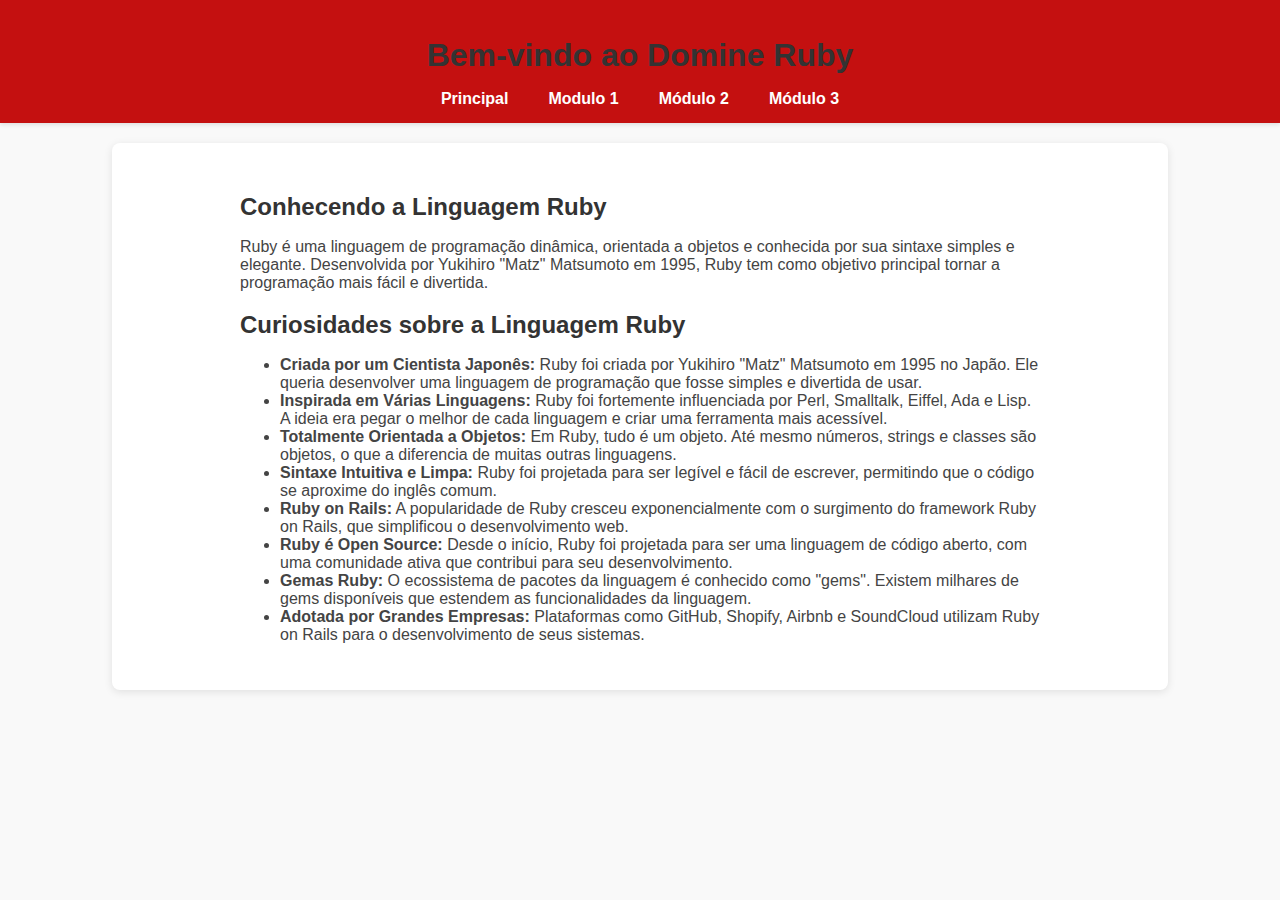
<file: index.html>
<!DOCTYPE html>
<html lang="pt-BR">
<head>
    <meta charset="UTF-8">
    <meta name="viewport" content="width=device-width, initial-scale=1.0">
    <title>Domine Ruby</title>
    <link rel="stylesheet" href="estilos.css">
</head>
<body>
    <header>
        <h1>Bem-vindo ao Domine Ruby</h1>
        <nav>
            <ul>
                <li><a href="index.html">Principal</a></li>
                <li><a href="instalacao.html">Modulo 1</a></li>
                <li><a href="informacoes.html">Módulo 2</a></li>
                <li><a href="programas.html">Módulo 3</a></li>
            </ul>
        </nav>
    </header>
    <main>
        <section class="introducao">
            <h2>Conhecendo a Linguagem Ruby</h2>
            <p>Ruby é uma linguagem de programação dinâmica, orientada a objetos e conhecida por sua sintaxe simples e elegante. Desenvolvida por Yukihiro "Matz" Matsumoto em 1995, Ruby tem como objetivo principal tornar a programação mais fácil e divertida.</p>
        </section>
        <section class="curiosidades">
            <h2>Curiosidades sobre a Linguagem Ruby</h2>
            <ul>
                <li><strong>Criada por um Cientista Japonês:</strong> Ruby foi criada por Yukihiro "Matz" Matsumoto em 1995 no Japão. Ele queria desenvolver uma linguagem de programação que fosse simples e divertida de usar.</li>
                <li><strong>Inspirada em Várias Linguagens:</strong> Ruby foi fortemente influenciada por Perl, Smalltalk, Eiffel, Ada e Lisp. A ideia era pegar o melhor de cada linguagem e criar uma ferramenta mais acessível.</li>
                <li><strong>Totalmente Orientada a Objetos:</strong> Em Ruby, tudo é um objeto. Até mesmo números, strings e classes são objetos, o que a diferencia de muitas outras linguagens.</li>
                <li><strong>Sintaxe Intuitiva e Limpa:</strong> Ruby foi projetada para ser legível e fácil de escrever, permitindo que o código se aproxime do inglês comum.</li>
                <li><strong>Ruby on Rails:</strong> A popularidade de Ruby cresceu exponencialmente com o surgimento do framework Ruby on Rails, que simplificou o desenvolvimento web.</li>
                <li><strong>Ruby é Open Source:</strong> Desde o início, Ruby foi projetada para ser uma linguagem de código aberto, com uma comunidade ativa que contribui para seu desenvolvimento.</li>
                <li><strong>Gemas Ruby:</strong> O ecossistema de pacotes da linguagem é conhecido como "gems". Existem milhares de gems disponíveis que estendem as funcionalidades da linguagem.</li>
                <li><strong>Adotada por Grandes Empresas:</strong> Plataformas como GitHub, Shopify, Airbnb e SoundCloud utilizam Ruby on Rails para o desenvolvimento de seus sistemas.</li>
            </ul>
        </section>
    </main>
</body>
</html>
</file>
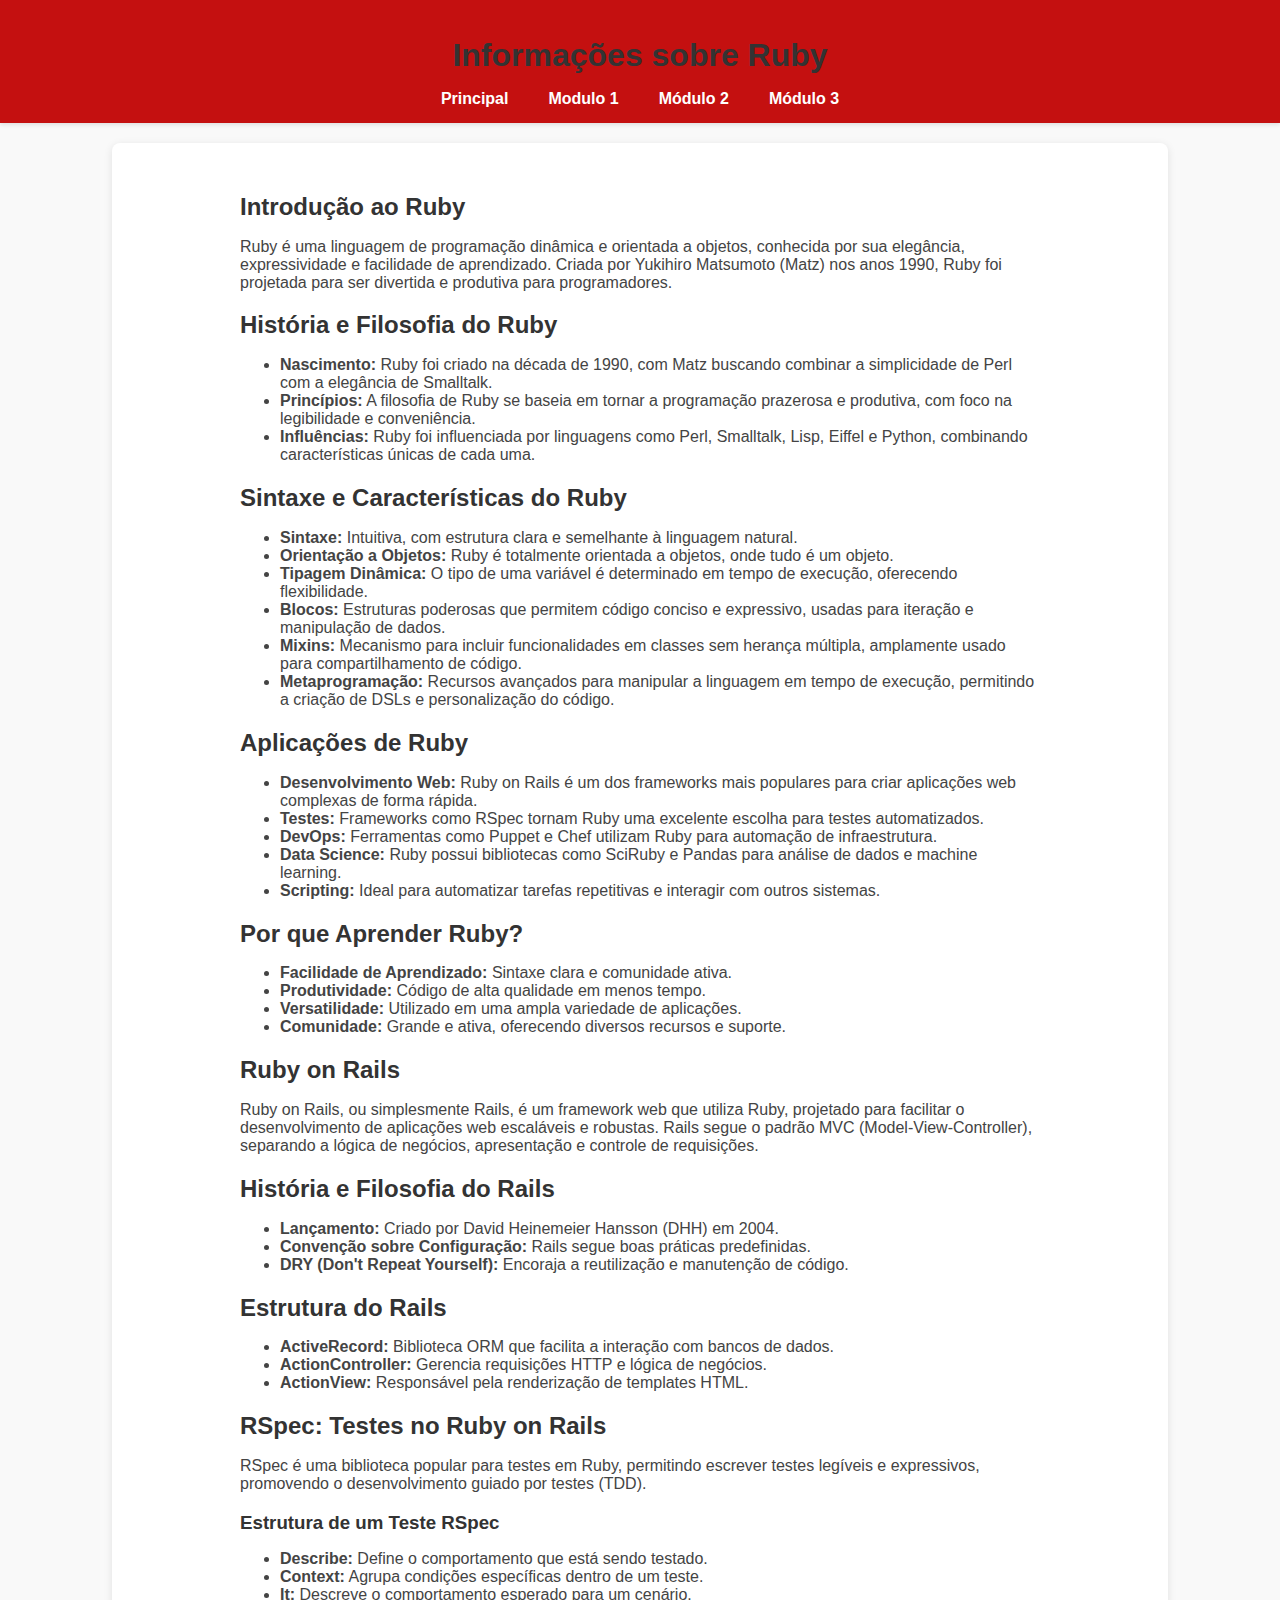
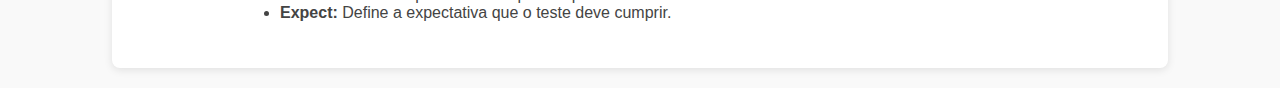
<file: informacoes.html>
<!DOCTYPE html>
<html lang="pt-BR">
<head>
    <meta charset="UTF-8">
    <meta name="viewport" content="width=device-width, initial-scale=1.0">
    <title>Detalhes sobre Ruby e Ruby on Rails</title>
    <link rel="stylesheet" href="estilos.css">
</head>
<body>
    <header>
        <h1>Informações sobre Ruby</h1>
        <nav>
            <ul>
              <li><a href="index.html">Principal</a></li>
              <li><a href="instalacao.html">Modulo 1</a></li>
              <li><a href="informacoes.html">Módulo 2</a></li>
              <li><a href="programas.html">Módulo 3</a></li>
            </ul>
        </nav>
    </header>
    <main>
        <section class="introducao">
            <h2>Introdução ao Ruby</h2>
            <p>Ruby é uma linguagem de programação dinâmica e orientada a objetos, conhecida por sua elegância, expressividade e facilidade de aprendizado. Criada por Yukihiro Matsumoto (Matz) nos anos 1990, Ruby foi projetada para ser divertida e produtiva para programadores.</p>
        </section>

        <section class="historia-filosofia">
            <h2>História e Filosofia do Ruby</h2>
            <ul>
                <li><strong>Nascimento:</strong> Ruby foi criado na década de 1990, com Matz buscando combinar a simplicidade de Perl com a elegância de Smalltalk.</li>
                <li><strong>Princípios:</strong> A filosofia de Ruby se baseia em tornar a programação prazerosa e produtiva, com foco na legibilidade e conveniência.</li>
                <li><strong>Influências:</strong> Ruby foi influenciada por linguagens como Perl, Smalltalk, Lisp, Eiffel e Python, combinando características únicas de cada uma.</li>
            </ul>
        </section>

        <section class="sintaxe-caracteristicas">
            <h2>Sintaxe e Características do Ruby</h2>
            <ul>
                <li><strong>Sintaxe:</strong> Intuitiva, com estrutura clara e semelhante à linguagem natural.</li>
                <li><strong>Orientação a Objetos:</strong> Ruby é totalmente orientada a objetos, onde tudo é um objeto.</li>
                <li><strong>Tipagem Dinâmica:</strong> O tipo de uma variável é determinado em tempo de execução, oferecendo flexibilidade.</li>
                <li><strong>Blocos:</strong> Estruturas poderosas que permitem código conciso e expressivo, usadas para iteração e manipulação de dados.</li>
                <li><strong>Mixins:</strong> Mecanismo para incluir funcionalidades em classes sem herança múltipla, amplamente usado para compartilhamento de código.</li>
                <li><strong>Metaprogramação:</strong> Recursos avançados para manipular a linguagem em tempo de execução, permitindo a criação de DSLs e personalização do código.</li>
            </ul>
        </section>

        <section class="aplicacoes">
            <h2>Aplicações de Ruby</h2>
            <ul>
                <li><strong>Desenvolvimento Web:</strong> Ruby on Rails é um dos frameworks mais populares para criar aplicações web complexas de forma rápida.</li>
                <li><strong>Testes:</strong> Frameworks como RSpec tornam Ruby uma excelente escolha para testes automatizados.</li>
                <li><strong>DevOps:</strong> Ferramentas como Puppet e Chef utilizam Ruby para automação de infraestrutura.</li>
                <li><strong>Data Science:</strong> Ruby possui bibliotecas como SciRuby e Pandas para análise de dados e machine learning.</li>
                <li><strong>Scripting:</strong> Ideal para automatizar tarefas repetitivas e interagir com outros sistemas.</li>
            </ul>
        </section>

        <section class="porque-aprender">
            <h2>Por que Aprender Ruby?</h2>
            <ul>
                <li><strong>Facilidade de Aprendizado:</strong> Sintaxe clara e comunidade ativa.</li>
                <li><strong>Produtividade:</strong> Código de alta qualidade em menos tempo.</li>
                <li><strong>Versatilidade:</strong> Utilizado em uma ampla variedade de aplicações.</li>
                <li><strong>Comunidade:</strong> Grande e ativa, oferecendo diversos recursos e suporte.</li>
            </ul>
        </section>

        <section class="ruby-on-rails">
            <h2>Ruby on Rails</h2>
            <p>Ruby on Rails, ou simplesmente Rails, é um framework web que utiliza Ruby, projetado para facilitar o desenvolvimento de aplicações web escaláveis e robustas. Rails segue o padrão MVC (Model-View-Controller), separando a lógica de negócios, apresentação e controle de requisições.</p>
        </section>

        <section class="historia-rails">
            <h2>História e Filosofia do Rails</h2>
            <ul>
                <li><strong>Lançamento:</strong> Criado por David Heinemeier Hansson (DHH) em 2004.</li>
                <li><strong>Convenção sobre Configuração:</strong> Rails segue boas práticas predefinidas.</li>
                <li><strong>DRY (Don't Repeat Yourself):</strong> Encoraja a reutilização e manutenção de código.</li>
            </ul>
        </section>

        <section class="estrutura-rails">
            <h2>Estrutura do Rails</h2>
            <ul>
                <li><strong>ActiveRecord:</strong> Biblioteca ORM que facilita a interação com bancos de dados.</li>
                <li><strong>ActionController:</strong> Gerencia requisições HTTP e lógica de negócios.</li>
                <li><strong>ActionView:</strong> Responsável pela renderização de templates HTML.</li>
            </ul>
        </section>

        <section class="rspec">
            <h2>RSpec: Testes no Ruby on Rails</h2>
            <p>RSpec é uma biblioteca popular para testes em Ruby, permitindo escrever testes legíveis e expressivos, promovendo o desenvolvimento guiado por testes (TDD).</p>
            <h3>Estrutura de um Teste RSpec</h3>
            <ul>
                <li><strong>Describe:</strong> Define o comportamento que está sendo testado.</li>
                <li><strong>Context:</strong> Agrupa condições específicas dentro de um teste.</li>
                <li><strong>It:</strong> Descreve o comportamento esperado para um cenário.</li>
                <li><strong>Expect:</strong> Define a expectativa que o teste deve cumprir.</li>
            </ul>
        </section>
    </main>
</body>
</html>
</file>
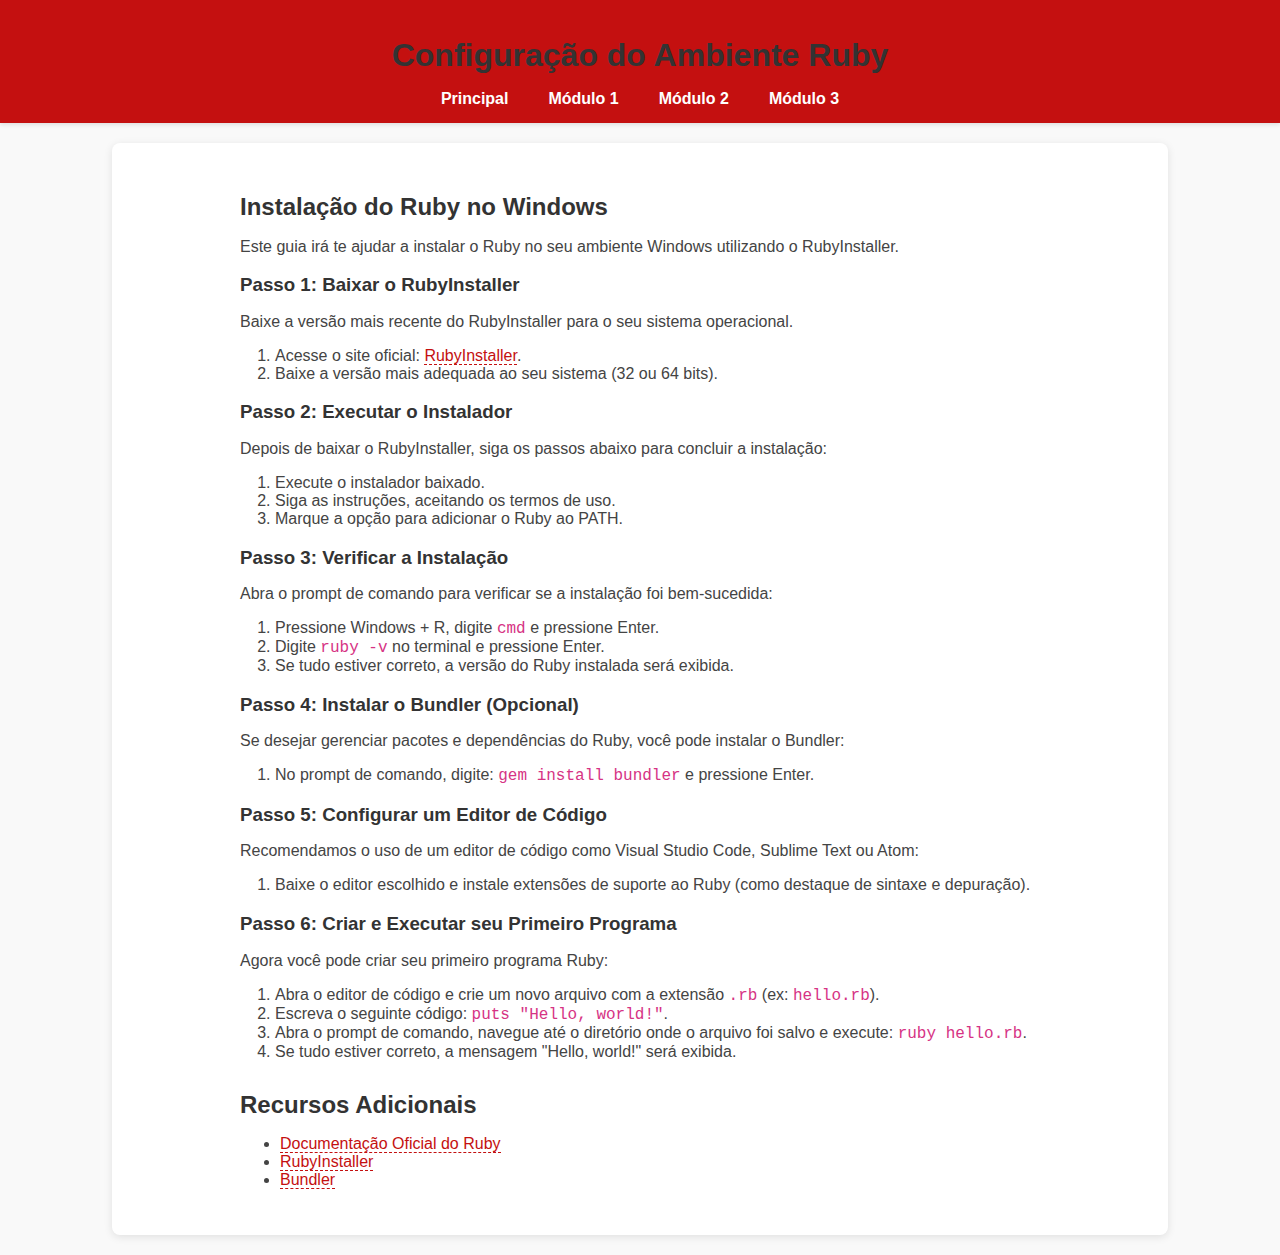
<file: instalacao.html>
<!DOCTYPE html>
<html lang="pt-BR">
<head>
    <meta charset="UTF-8">
    <meta name="viewport" content="width=device-width, initial-scale=1.0">
    <title>Guia de Instalação do Ruby</title>
    <link rel="stylesheet" href="estilos.css">
</head>
<body>
    <header>
        <h1>Configuração do Ambiente Ruby</h1>
        <nav>
            <ul>
                <li><a href="index.html">Principal</a></li>
                <li><a href="instalacao.html">Módulo 1</a></li>
                <li><a href="informacoes.html">Módulo 2</a></li>
                <li><a href="programas.html">Módulo 3</a></li>
            </ul>
        </nav>
    </header>
    <main>

        <section class="passo-a-passo">
            <h2>Instalação do Ruby no Windows</h2>
            <p>Este guia irá te ajudar a instalar o Ruby no seu ambiente Windows utilizando o RubyInstaller.</p>
            
            <h3>Passo 1: Baixar o RubyInstaller</h3>
            <p>Baixe a versão mais recente do RubyInstaller para o seu sistema operacional.</p>
            <ol>
                <li>Acesse o site oficial: <a href="https://rubyinstaller.org/downloads/" target="_blank">RubyInstaller</a>.</li>
                <li>Baixe a versão mais adequada ao seu sistema (32 ou 64 bits).</li>
            </ol>

            <h3>Passo 2: Executar o Instalador</h3>
            <p>Depois de baixar o RubyInstaller, siga os passos abaixo para concluir a instalação:</p>
            <ol>
                <li>Execute o instalador baixado.</li>
                <li>Siga as instruções, aceitando os termos de uso.</li>
                <li>Marque a opção para adicionar o Ruby ao PATH.</li>
            </ol>

            <h3>Passo 3: Verificar a Instalação</h3>
            <p>Abra o prompt de comando para verificar se a instalação foi bem-sucedida:</p>
            <ol>
                <li>Pressione Windows + R, digite <code>cmd</code> e pressione Enter.</li>
                <li>Digite <code>ruby -v</code> no terminal e pressione Enter.</li>
                <li>Se tudo estiver correto, a versão do Ruby instalada será exibida.</li>
            </ol>

            <h3>Passo 4: Instalar o Bundler (Opcional)</h3>
            <p>Se desejar gerenciar pacotes e dependências do Ruby, você pode instalar o Bundler:</p>
            <ol>
                <li>No prompt de comando, digite: <code>gem install bundler</code> e pressione Enter.</li>
            </ol>

            <h3>Passo 5: Configurar um Editor de Código</h3>
            <p>Recomendamos o uso de um editor de código como Visual Studio Code, Sublime Text ou Atom:</p>
            <ol>
                <li>Baixe o editor escolhido e instale extensões de suporte ao Ruby (como destaque de sintaxe e depuração).</li>
            </ol>

            <h3>Passo 6: Criar e Executar seu Primeiro Programa</h3>
            <p>Agora você pode criar seu primeiro programa Ruby:</p>
            <ol>
                <li>Abra o editor de código e crie um novo arquivo com a extensão <code>.rb</code> (ex: <code>hello.rb</code>).</li>
                <li>Escreva o seguinte código: <code>puts "Hello, world!"</code>.</li>
                <li>Abra o prompt de comando, navegue até o diretório onde o arquivo foi salvo e execute: <code>ruby hello.rb</code>.</li>
                <li>Se tudo estiver correto, a mensagem "Hello, world!" será exibida.</li>
            </ol>
        </section>

        <section class="recursos-adicionais">
            <h2>Recursos Adicionais</h2>
            <ul>
                <li><a href="https://www.ruby-lang.org/en/documentation/" target="_blank">Documentação Oficial do Ruby</a></li>
                <li><a href="https://rubyinstaller.org/" target="_blank">RubyInstaller</a></li>
                <li><a href="https://bundler.io/" target="_blank">Bundler</a></li>
            </ul>
        </section>
    </main>
</body>
</html>
</file>
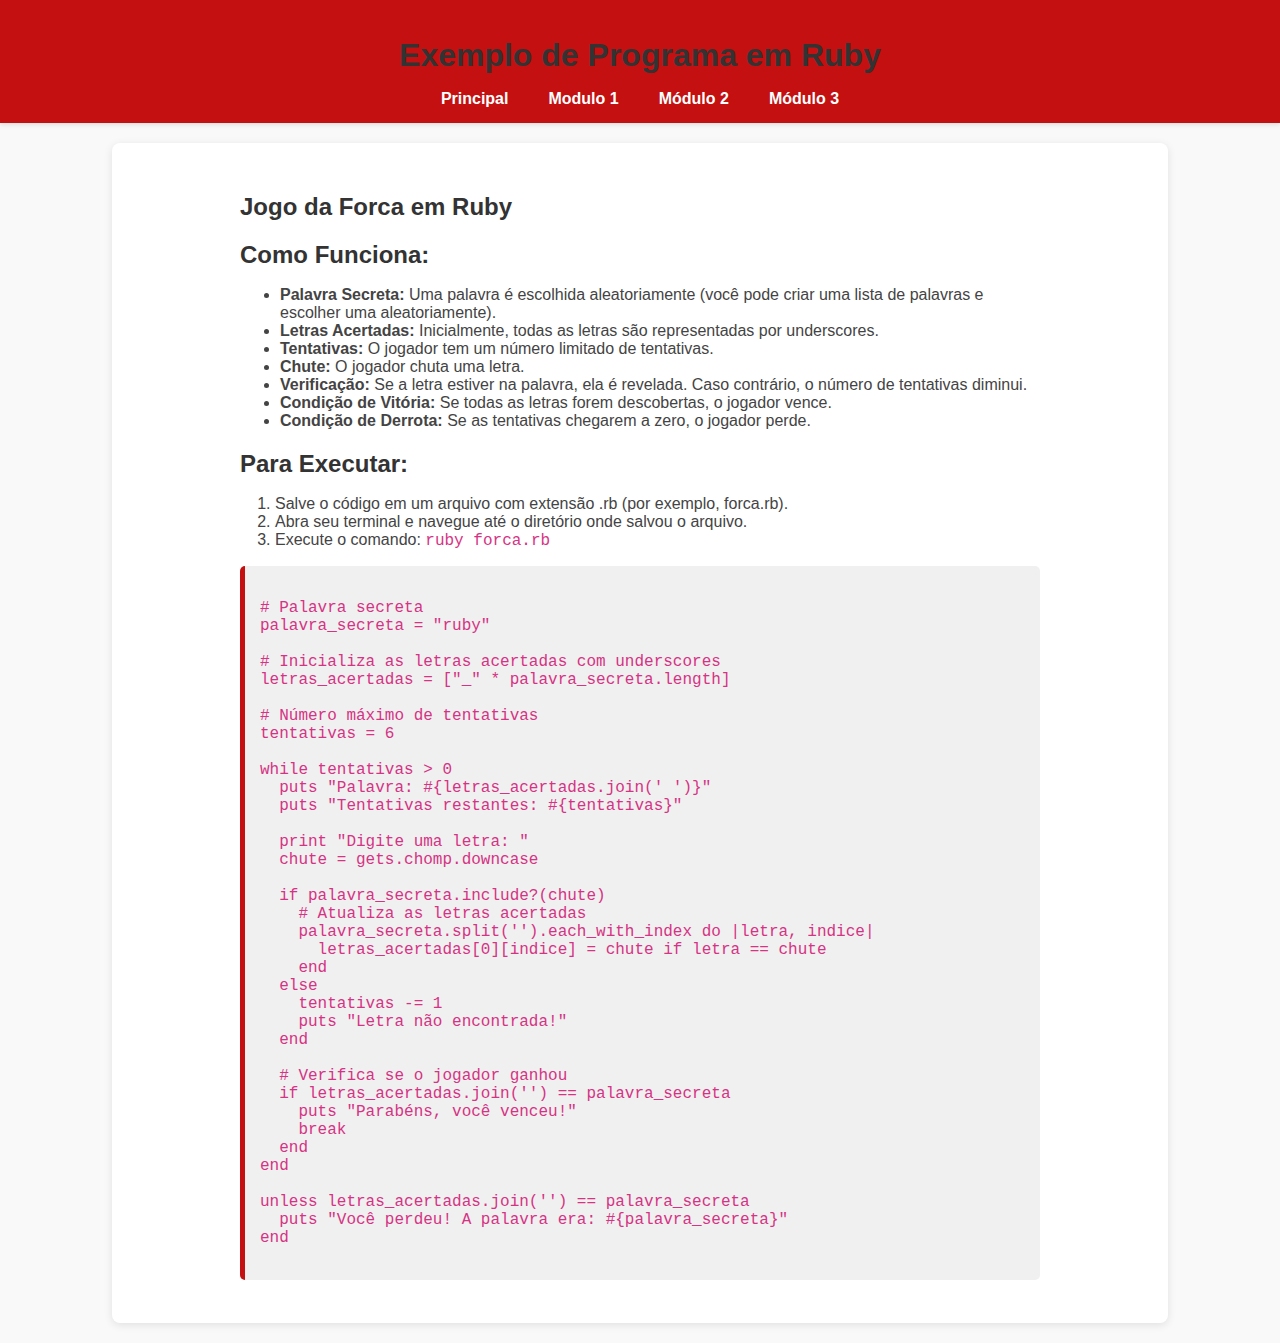
<file: programas.html>
<!DOCTYPE html>
<html lang="pt-BR">
<head>
    <meta charset="UTF-8">
    <meta name="viewport" content="width=device-width, initial-scale=1.0">
    <title>Domine R - Exemplos de Programas</title>
    <link rel="stylesheet" href="estilos.css">
</head>
<body>
    <header>
        <h1>Exemplo de Programa em Ruby</h1>
        <nav>
            <ul>
              <li><a href="index.html">Principal</a></li>
              <li><a href="instalacao.html">Modulo 1</a></li>
              <li><a href="informacoes.html">Módulo 2</a></li>
              <li><a href="programas.html">Módulo 3</a></li>
            </ul>
        </nav>
    </header>
    <main>
        <section class="programa-1">
            <h2>Jogo da Forca em Ruby</h2>
            <h2>Como Funciona:</h2>
            <ul>
                <li><strong>Palavra Secreta:</strong> Uma palavra é escolhida aleatoriamente (você pode criar uma lista de palavras e escolher uma aleatoriamente).</li>
                <li><strong>Letras Acertadas:</strong> Inicialmente, todas as letras são representadas por underscores.</li>
                <li><strong>Tentativas:</strong> O jogador tem um número limitado de tentativas.</li>
                <li><strong>Chute:</strong> O jogador chuta uma letra.</li>
                <li><strong>Verificação:</strong> Se a letra estiver na palavra, ela é revelada. Caso contrário, o número de tentativas diminui.</li>
                <li><strong>Condição de Vitória:</strong> Se todas as letras forem descobertas, o jogador vence.</li>
                <li><strong>Condição de Derrota:</strong> Se as tentativas chegarem a zero, o jogador perde.</li>
            </ul>

            <h2>Para Executar:</h2>
            <ol>
                <li>Salve o código em um arquivo com extensão .rb (por exemplo, forca.rb).</li>
                <li>Abra seu terminal e navegue até o diretório onde salvou o arquivo.</li>
                <li>Execute o comando: <code>ruby forca.rb</code></li>
            </ol>
            
            <pre><code>
# Palavra secreta
palavra_secreta = "ruby"

# Inicializa as letras acertadas com underscores
letras_acertadas = ["_" * palavra_secreta.length]

# Número máximo de tentativas
tentativas = 6

while tentativas > 0
  puts "Palavra: #{letras_acertadas.join(' ')}"
  puts "Tentativas restantes: #{tentativas}"

  print "Digite uma letra: "
  chute = gets.chomp.downcase

  if palavra_secreta.include?(chute)
    # Atualiza as letras acertadas
    palavra_secreta.split('').each_with_index do |letra, indice|
      letras_acertadas[0][indice] = chute if letra == chute
    end
  else
    tentativas -= 1
    puts "Letra não encontrada!"
  end

  # Verifica se o jogador ganhou
  if letras_acertadas.join('') == palavra_secreta
    puts "Parabéns, você venceu!"
    break
  end
end

unless letras_acertadas.join('') == palavra_secreta
  puts "Você perdeu! A palavra era: #{palavra_secreta}"
end
            </code></pre>
        </section>
    </main>
</body>
</html>
</file>
<file: estilos.css>
body {
    font-family: 'Helvetica Neue', Helvetica, Arial, sans-serif;
    margin: 0;
    padding: 0;
    background-color: #f9f9f9;
    color: #444;
}

header {
    background-color: #c41010;
    color: white;
    padding: 15px 0;
    text-align: center;
    box-shadow: 0 2px 4px rgba(0,0,0,0.1);
}

nav ul {
    list-style: none;
    padding: 0;
    display: flex;
    justify-content: center;
    margin: 0;
}

nav ul li {
    margin: 0 20px;
}

nav ul li a {
    color: white;
    text-decoration: none;
    font-weight: bold;
    transition: color 0.3s;
}

nav ul li a:hover {
    color: #474747;
}

main {
    padding: 30px 10%;
    background-color: #fff;
    box-shadow: 0 2px 8px rgba(0,0,0,0.1);
    margin: 20px auto;
    max-width: 800px;
    border-radius: 8px;
}

h1, h2, h3 {
    color: #333;
    margin-bottom: 15px;
    line-height: 1.2;
}

footer {
    background-color: #c41010;
    color: white;
    text-align: center;
    padding: 15px 0;
    position: relative;
    width: 100%;
    box-shadow: 0 -2px 4px rgba(0,0,0,0.1);
}

.passo-a-passo {
    margin-bottom: 30px;
}

ol {
    margin-left: 20px;
    padding-left: 15px;
}

img {
    display: block;
    margin: 25px auto;
    max-width: 100%;
    height: auto;
    border-radius: 8px;
    box-shadow: 0 2px 8px rgba(0,0,0,0.1);
}

a {
    color: #c41010;
    text-decoration: none;
    border-bottom: 1px dashed #c41010;
    transition: color 0.3s, border-bottom-color 0.3s;
}

a:hover {
    color:#c41010;
    border-bottom-color: #c41010;
}

pre {
    background-color: #f0f0f0;
    padding: 15px;
    border-left: 5px solid #c41010;
    overflow: auto;
    border-radius: 5px;
}

code {
    font-family: 'Courier New', Courier, monospace;
    color: #d63384;
}
</file>
